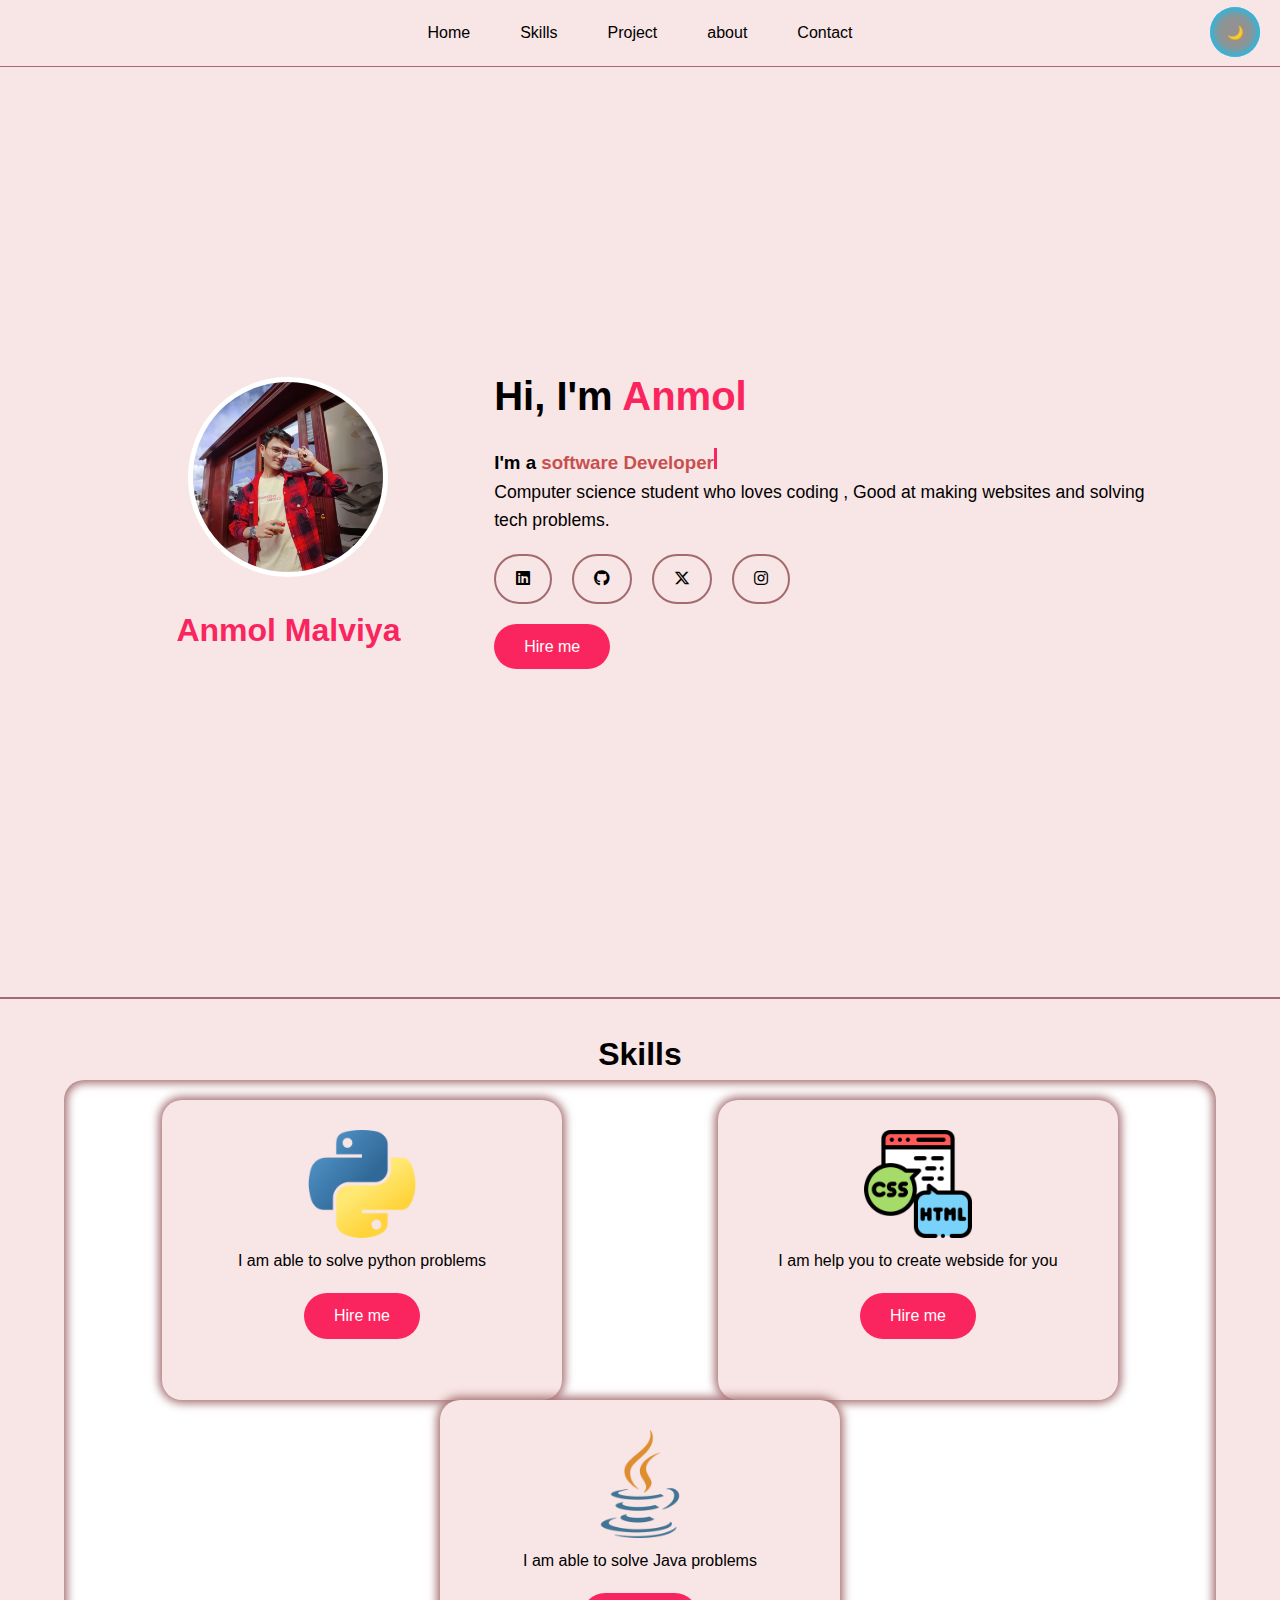
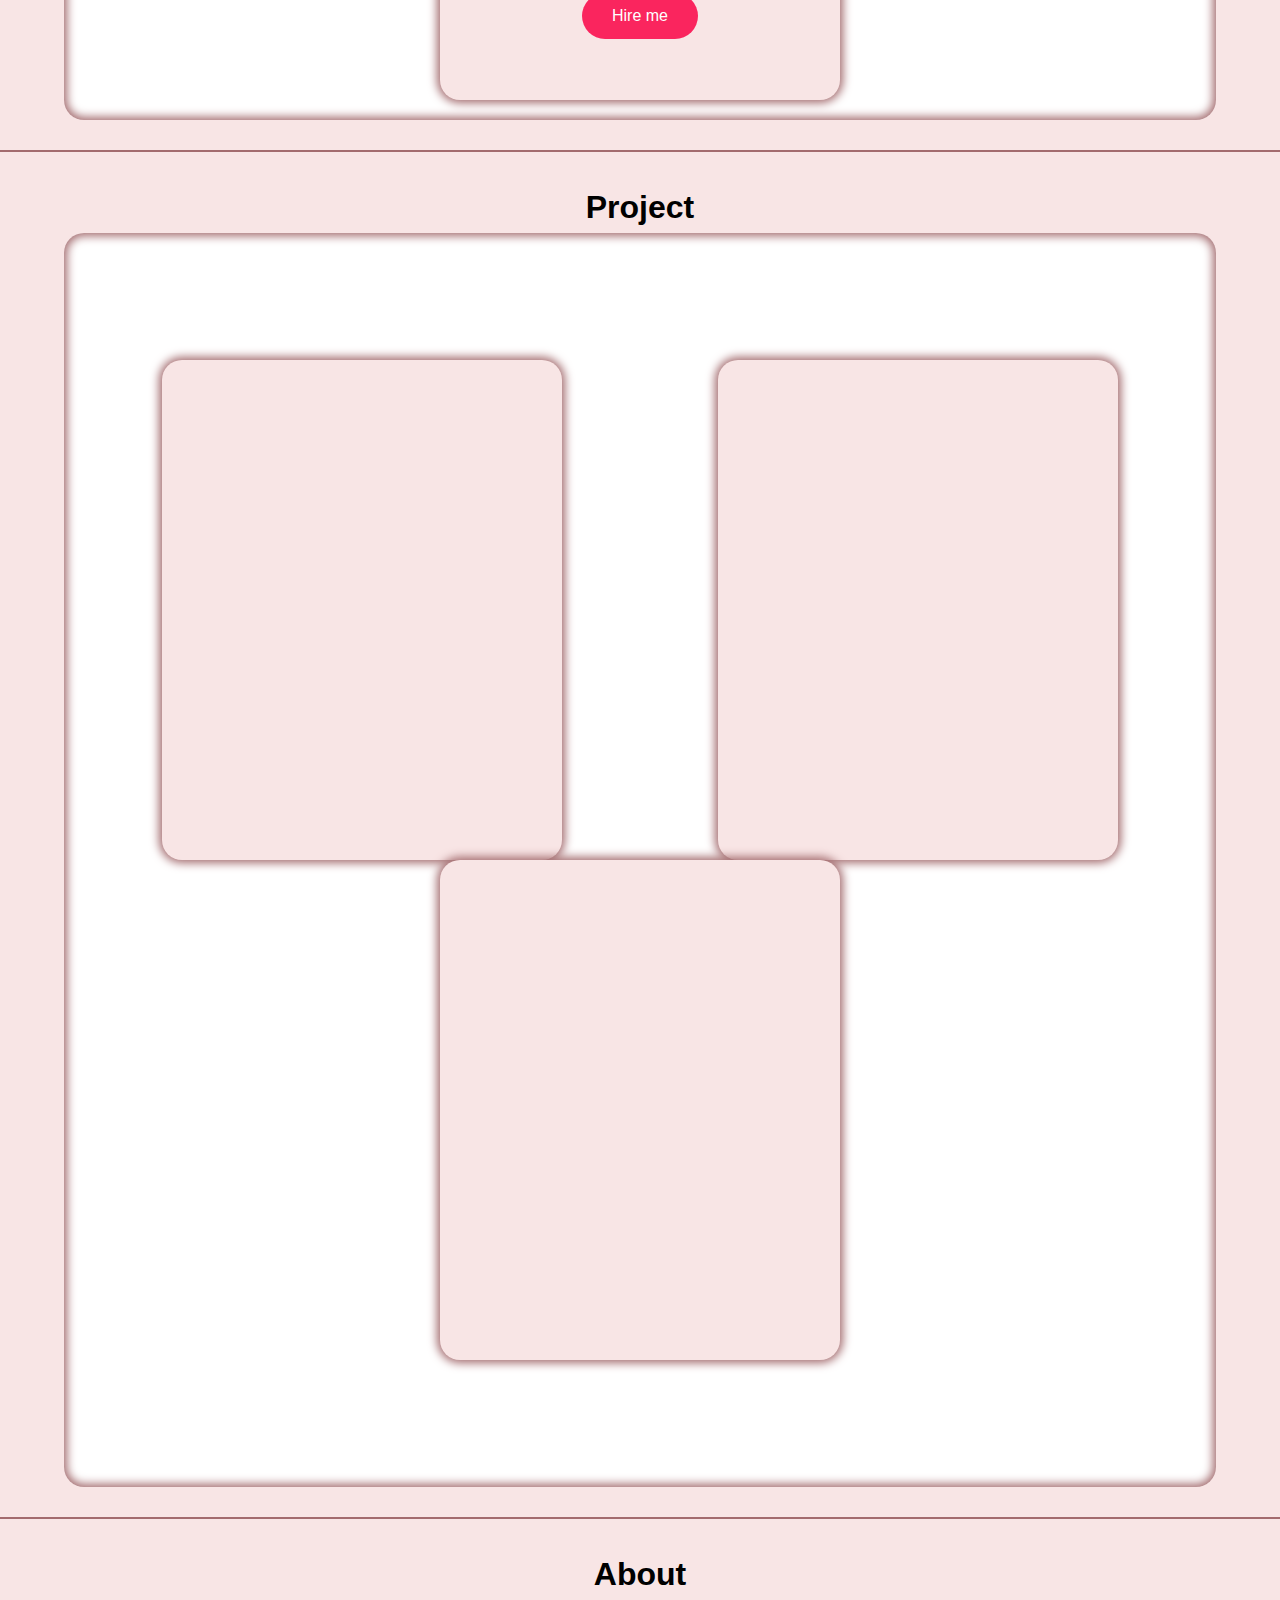
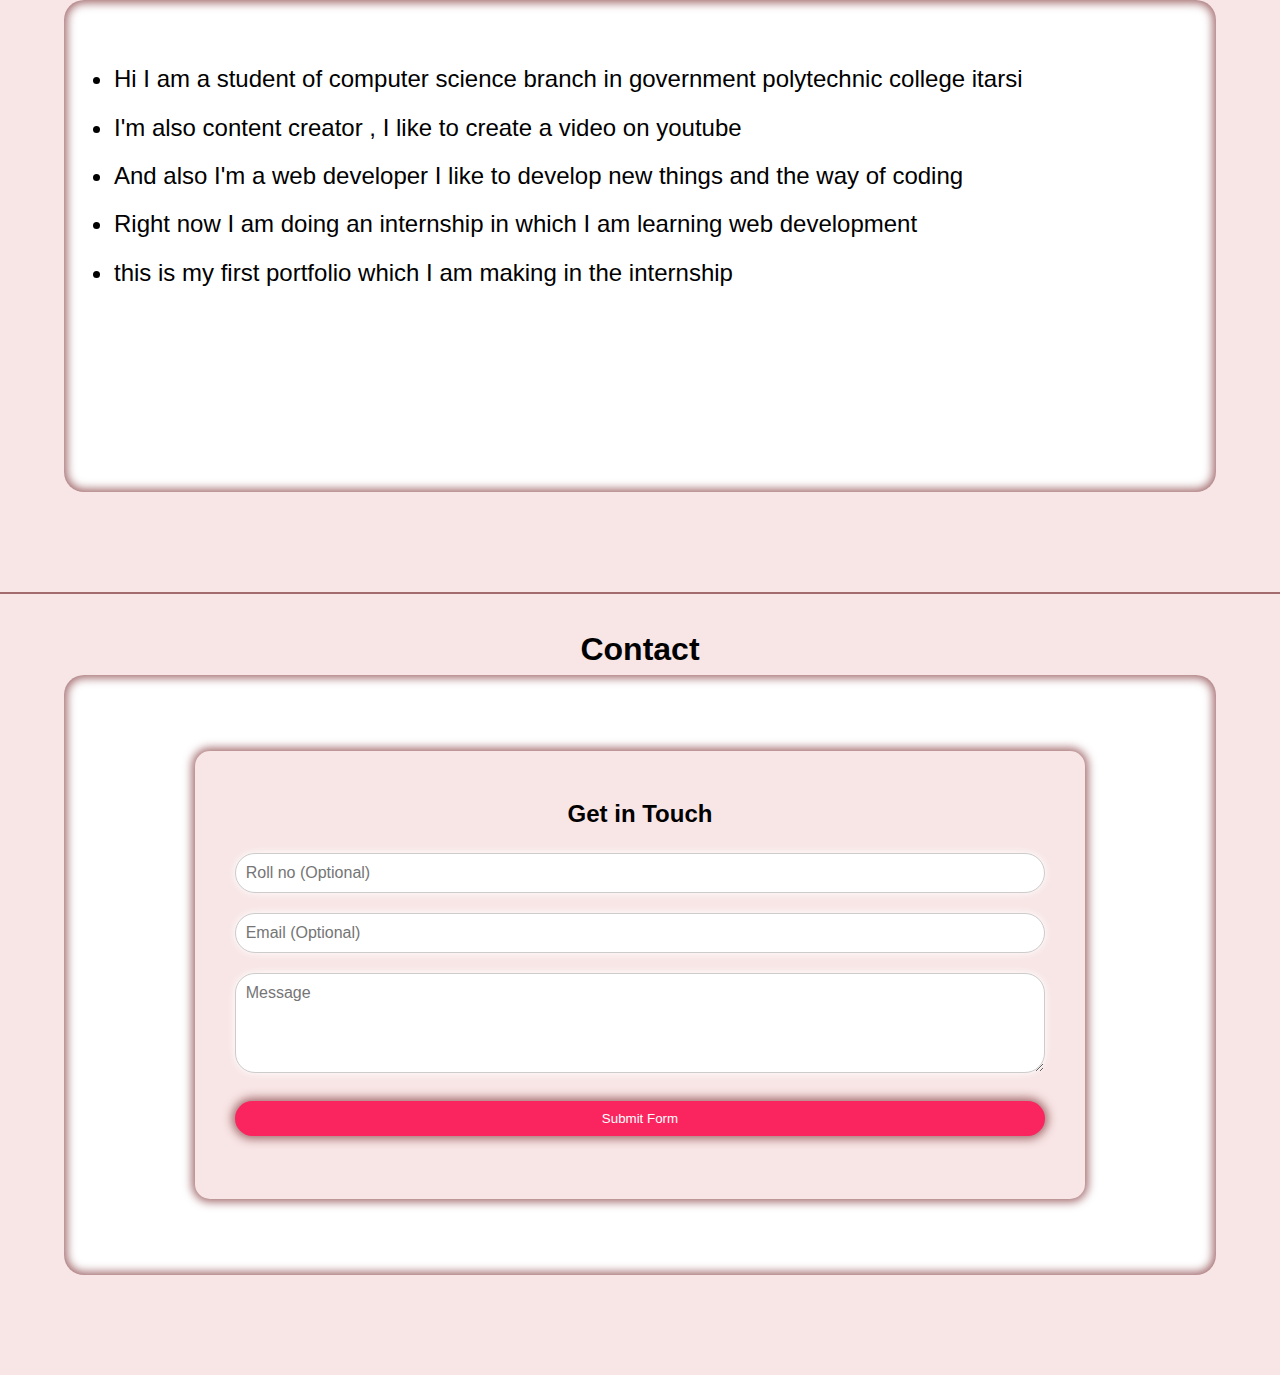
<file: index.html>
<!DOCTYPE html>
<html lang="en">

<head>
  <meta charset="UTF-8">
  <meta name="viewport" content="width=device-width, initial-scale=1.0">
  <title>Portfolio</title>
  <link rel="stylesheet" href="https://cdnjs.cloudflare.com/ajax/libs/font-awesome/6.6.0/css/all.min.css">
  <link rel="stylesheet" href="folio.css">
</head>

<body>
  <button id="theme-toggle">🌙</button>

  <nav>
    <div class="nav-links" id="navLinks">
      <ul>
        <img class="img" style="width: 60px; margin-top: 10px;" src="img/close (1).png" onclick="hideMenu()">
        <li><a href="#home">Home</a></li>
        <li><a href="#skills">Skills</a></li>
        <li><a href="#Project">Project</a></li>
        <li><a href="#about">about</a></li>
        <li><a href="#contact">Contact</a></li>
      </ul>
    </div>
    <img class="img" style="width: 60px;" src="img/menu-of-three-lines.png" onclick="showMenu() ">
  </nav>






  <section id="home">
    <div class="container">
      <div class="profile">
        <img src="img/ANMOL.jpeg.jpg" alt="Profile Image">
        <h1>Anmol Malviya</h1>
      </div>
      <div class="intro">
        <h2>Hi, I'm <span class="highlight">Anmol</span></h2>
        <h3 class="typing-text">I'm a <span></span></h3>
        <p>Computer science student who loves coding
          , Good at making websites and solving tech problems.</p>
        <div class="social-icons">
          <a href="#"><i class="fa-brands fa-linkedin"> </i>
            <a href="#"><i class="fa-brands fa-github"></i>
              <a href="#"><i class="fa-brands fa-x-twitter"></i>
                <a href="https://www.instagram.com/anmol_20_7?igsh=MWhyOXdnNGJqcGQwNg=="> <i
                    class="fa-brands fa-instagram"></i>
        </div>
        <a href="#contact" class="hire-me">Hire me</a>
      </div>
    </div>
  </section>




  <span class="line"></span>




  <h1 class="c highlight" id="skills">Skills</h1>
  <section class="block">
    <div class="box">
      <div class="card c"><img src="img/python.png" alt="">
        <p>I am able to solve python problems</p><a href="#" class="hire-me">Hire me</a>
      </div>
      <div class="card c"><img src="img/browser.png" alt="">
        <p>I am help you to create webside for you</p><a href="#" class="hire-me">Hire me</a>
      </div>
      <div class="card c"><img src="img/java.png" alt="">
        <p>I am able to solve Java problems</p><a href="#" class="hire-me ">Hire me</a>
      </div>
    </div>
  </section>





  <span class="line"></span>





  <h1 class="c highlight" id="Project">Project</h1>
  <section class="block">
    <div class="Project">
      <div class="project-card"><iframe src="https://complaintrgpv.netlify.app/" frameborder="0"></iframe></div>
      <div class="project-card"><iframe src="https://softcrack20.netlify.app/" frameborder="0"></iframe></div>
      <div class="project-card"><iframe src="https://anmol27.netlify.app/" frameborder="0"></iframe></div>
    </div>
  </section>





  <span class="line"></span>







  <h1 class="c highlight" id="about"> About</h1>
  <section class="block">
    <div class="about">
      <li>Hi I am a student of computer science branch in government polytechnic college itarsi</li>
      <li>I'm also content creator , I like to create a video on youtube</li>
      <li>And also I'm a web developer I like to develop new things and the way of coding</li>
      <li>Right now I am doing an internship in which I am learning web development </li>
      <li>this is my first portfolio which I am making in the internship</li>
    </div>
  </section>




  <span class="line"></span>





  
  <h1 class="c highlight" id="contact">Contact</h1>
  <section class="block">
    <div class="contact-box">
      <div class="contact">
        <h2>Get in Touch</h2>
        <form id="form" action="https://api.web3forms.com/submit" method="POST">
          <input type="hidden" name="access_key" value="ec860e7e-211b-4864-bbe9-676b3a03dbcf">
          <input type="text" name="Roll no" placeholder="Roll no (Optional)">
          <input type="email" name="email" placeholder="Email (Optional)">
          <textarea id="text" name="message" required placeholder="Message"></textarea>
          <button class="hire-me" type="submit">Submit Form</button>
        </form>
      </div>
    </div>
  </section>
  <script>
    var navLinks = document.getElementById("navLinks");
    function showMenu() {
      navLinks.style.right = "0";
      navLinks.style.display = "block";
    }
    function hideMenu() {
      navLinks.style.right = "-240px";
      navLinks.style.display = "none";
    }
    const themeToggle = document.getElementById('theme-toggle');
    const body = document.body;

    themeToggle.addEventListener('click', () => {
      body.classList.toggle('dark-theme');
      if (body.classList.contains('dark-theme')) {
        themeToggle.textContent = "☀️";
      } else {
        themeToggle.textContent = "🌙";
      }
    });

  </script>
  <script src="https://web3forms.com/client/script.js" async defer></script>
  </div>
</body>

</html>
</file>
<file: folio.css>
:root {
   
    --primary-color: #a36b6e;
    --background-color: #f8e5e5;
    --text-color: #000000;
    --highlight-color: #fa255e;
    --card--color: #ffffff;

}

.dark-theme {
   
    --primary-color: #8a6f71;
    --background-color: #1F2041;
    --text-color: #ffffff;
    --highlight-color: #ff4d79;
    --card--color: #5c537b;
}
html{
    scroll-behavior:smooth;
  }
  @keyframes appear {


    from {
      opacity: 0;
      transform: translateY(20px);
      scale: 0.8;
      
    }
    to {
      opacity: 1;
      transform: translateY(0);
      scale: 1;
    }
  }

  .block {
    animation: appear linear;
    animation-timeline: view();
    animation-range: entry 10%;

  }

* {
    margin: 0;
    padding: 0;
    box-sizing: border-box;
    font-family: Arial, sans-serif;
}

body {
    background-color: var(--background-color);
    color: var(--text-color);
    font-size: 16px;
    line-height: 1.6;
    scroll-behavior: smooth;


}
.highlight{
    animation: fadeIn 1.2s ease-in-out;
}

nav {
    text-align: center;
    padding: 20px 0;
    background-color: var(--background-color);
    border-bottom: 1px solid var(--primary-color);
    z-index: 10;
}

nav ul {
    list-style: none;
    display: flex;
    justify-content: center;
    gap: 30px;
}

nav ul li a {
    text-decoration: none;
    color: var(--text-color);
    padding: 10px;
    transition: color 0.3s ease;
}

nav ul li a:hover,
nav ul li a.active {
    color: var(--highlight-color);
}

#home {
    display: flex;
    justify-content: center;
    align-items: center;
    min-height: 100vh;
    padding: 0 20px;
}

.container {
    display: flex;
    align-items: center;
    max-width: 1200px;
    margin: 0 auto;
    flex-wrap: wrap;
}

.profile {
    flex: 1;
    text-align: center;
}

.profile img {
    width: 200px;
    height: 200px;
    border-radius: 50%;
    border: 5px solid var(--card--color);
    transition: transform 0.3s ease;
}

.profile h1 {
    color: var(--highlight-color);
    margin-top: 20px;
    animation: fadeIn 1.5s ease-in-out;
}

.intro {
    flex: 2;
    padding-left: 40px;
}

.intro h2 {
    font-size: 2.5rem;
    margin-bottom: 20px;
    animation: fadeIn 1s ease-in-out;
}

.intro .highlight {
    color: var(--highlight-color);
}
.typing-text{
    animation: fadeIn 1.2s ease-in-out;
}
.intro p {
    font-size: 1.1rem;
    margin-bottom: 20px;
    animation: fadeIn 1.2s ease-in-out;
}

.social-icons {
    display: flex;
    gap: 20px;
    margin-bottom: 20px;
    animation: fadeIn 1.4s ease-in-out;
}

.social-icons a {
    text-decoration: none;
    color: var(--text-color);
    padding: 10px 20px;
    border: 2px solid var(--primary-color);
    border-radius: 50px;
    transition: background-color 0.3s ease, color 0.3s ease;
}

.social-icons a:hover {
    background-color: var(--primary-color);
    color: var(--background-color);
}

.hire-me {
    display: inline-block;
    text-decoration: none;
    background-color: var(--highlight-color);
    color: white;
    padding: 10px 30px;
    border-radius: 50px;
    transition: background-color 0.3s ease, color 0.3s ease;
}

.hire-me:hover {
    background-color: var(--background-color);
    color: var(--highlight-color);
    border: 2px solid var(--highlight-color);
}

.img {
    width: 40px;
    display: none;
}


.typing-text span {
    position: relative;
}

.typing-text span::before {
    content: "software Developer";
    color: #c84f4f;
    animation: words 20s infinite;
}

.typing-text span::after {
    content: "";
    position: absolute;
    width: calc(100% + 8px);
    height: 100%;
    border-left: 3px solid var(--highlight-color);
    right: -8;
    animation: cursor 0.6s infinite;
}

@keyframes cursor {
    to {
        border-left: 3px solid #ececec;
    }
}

@keyframes words {

    0%,
    20% {
        content: "Web Developer";
    }

    21%,
    40% {
        content: "Developer";
    }

    41%,
    60% {
        content: "Web Designer";
    }

    61%,
    80% {
        content: "Youtuber";
    }

    81%,
    100% {
        content: "Video Editor";
    }
}




.img {
    padding: 15px;
    width: 100px;
}

.b {
    background-color: var(--background-color);
}

.c {
    color: var(--text-color);
    align-items: center;
    justify-content: center;
    text-align: center;
}

.box {
    height: 70  vh;
    margin: auto;
    width: 90%;
    display: flex;
    flex-wrap: wrap;
    padding: 20px;
    background-color: var(--card--color);
    box-shadow: inset 0px 0px 10px 3px var(--primary-color);
    border-radius: 20px;
}

.card {
    box-shadow: 0px 0px 10px 3px var(--primary-color);
    background-color: var(--background-color);
    min-width: 400px;
    max-width: 400px;
    height: 300px;
    padding-top: 30px;
    margin: auto;
    border-radius: 20px;
}

.card img {
    height: 40%;
    display: block;
    margin: auto;
    margin-bottom: 10px;
}

.card p {
    margin-bottom: 20px;
}

.contact {
    margin-top: 50px;
}

.line {
    margin-top: 30px;
    margin-bottom: 30px;
    display: block;
    width: 100%;
    border: 0.9px solid var(--primary-color);
}

.Project {
    margin: auto;
    width: 90%;
    display: flex;
    flex-wrap: wrap;
    padding: 127px 20px;
    background-color: var(--card--color);
    box-shadow: inset 0px 0px 10px 3px var(--primary-color);
    border-radius: 20px;

}

.project-card {
    box-shadow: 0px 0px 10px 3px var(--primary-color);
    background-color: var(--background-color);
    min-width: 400px;
    max-width: 400px;
    height: 500px;
    margin: auto;
    border-radius: 20px;
    display: flex;
    align-items: center;
    justify-content: center;
}

.project-card iframe {
    border-radius: 20px;
    width: 95%;
    height: 90%;
}

.contact-box {
    margin: auto;
    width: 90%;
    height: 600px;
    display: flex;
    flex-wrap: wrap;
    padding: 20px;
    background-color: var(--card--color);
    box-shadow: inset 0px 0px 10px 3px var(--primary-color);
    border-radius: 20px;
    margin-bottom: 100px;
}

.contact {
    box-shadow: 0px 0px 10px 3px var(--primary-color);
    background-color: var(--background-color);
    width: 80%;
    height: 80%;
    margin: auto;
    border-radius: 20px;
    display: flex;
    align-items: center;
    justify-content: center;
}

.contact {
    display: flex;
    flex-direction: column;
    align-items: center;
    padding: 30px;
    background-color: var(--background-color);
    border-radius: 15px;
}

.f1 h2 {
    margin-bottom: 20px;
    color: var(--text-color);
}

input[type=text],
input[type=email],
textarea {
    padding-left: 10px;
    width: 100%;
    margin-top: 20px;
    height: 40px;
    border-radius: 20px;
    box-shadow: 0px 0px 10px 0px white;
    border: 1px solid #ccc;
    font-size: 16px;
}

textarea {
    height: 100px;
    resize: vertical;
    padding: 10px;
}

button {
    box-shadow: 0px 0px 10px 3px var(--primary-color);
    background-color: var(--highlight-color);
    padding: 14px 20px;
    margin: 20px 0;
    border: none;
    cursor: pointer;
    width: 100%;
    border-radius: 40px;
}


.about {
    margin: auto;
    width: 90%;
    padding: 50px;
    padding-bottom: 200px;
    background-color: var(--card--color);
    box-shadow: inset 0px 0px 10px 3px var(--primary-color);
    border-radius: 20px;
    margin-bottom: 100px;
}

.about li {
    font-size: 1.5rem;
    margin-top: 10px;
}


html {
    scroll-behavior: smooth;
}

@keyframes fadeIn {
    from {
        opacity: 0;
        transform: translateY(20px);
    }
    
    to {
        opacity: 1;
        transform: translateY(0);
    }
}

.fade-in {
    animation: fadeIn 1s ease-out;
}

.card,
.hire-me {
    transition: transform 0.3s ease, box-shadow 0.3s ease;
}

.card:hover,
.hire-me:hover {
    transform: translateY(-5px);
    box-shadow: 0 10px 20px rgba(0, 0, 0, 0.1);
}

.card,
.hire-me {
    transition: transform 0.3s ease, box-shadow 0.3s ease;
}

.card:hover,
.hire-me:hover {
    transform: translateY(-5px);
    box-shadow: 0 10px 20px rgba(0, 0, 0, 0.1);
}

@keyframes pulse {
    0% {
        transform: scale(1);
    }

    50% {
        transform: scale(1.05);
    }
    
    100% {
        transform: scale(1);
    }
}

.profile img {
    animation: pulse 10s infinite;
}

#theme-toggle {
    position: absolute;
    top: 0px;
    right: 20px;
    background-color: rgb(146, 146, 146);
    padding: 5px;
    border-radius: 100%;
    cursor: pointer;
    width: 50px;
    height: 50px;
    margin-top: 7px;
    box-shadow: inset 0px 0px 10px 2px rgb(0, 200, 255);
    transition: cubic-bezier(0.165, 0.84, 0.44, 1);
    
}




@media (max-width: 768px) {
    .box {
        height: a;
    }

    .project-card {
        min-width: 93%;
        margin-bottom: 20px;
    }

    .card {
        min-width: 93%;
        margin-bottom: 20px;
    }

    .img {
        width: 50px !important;
        height: 50px;
        border-radius: 100%;
        box-shadow: inset 0px 0px 5px 50px #9cc0cc;
        margin-left: auto;
        padding: 10px;
        display: block;
    }

    .nav-links ul {
        display: block;
    }

    .nav-links {
        position: absolute;
        background-color: var(--background-color);
        height: 100vh;
        width: 240px;
        top: 0;
        right: 0;
        z-index: 2;
        text-align: start;
        transition: 1s;
    }

    .nav-links li {
        margin-top: 15px;
    }



    .container {
        flex-direction: column;
        text-align: center;
    }

    .intro {
        padding-left: 0;
    }

    .profile img {
        width: 150px;
        height: 150px;
    }

    .intro h2 {
        font-size: 2rem;
    }

    .intro p {
        font-size: 1rem;
    }

    #theme-toggle {
        left: 20px;
        margin-top: 20px;
    }
}
</file>
